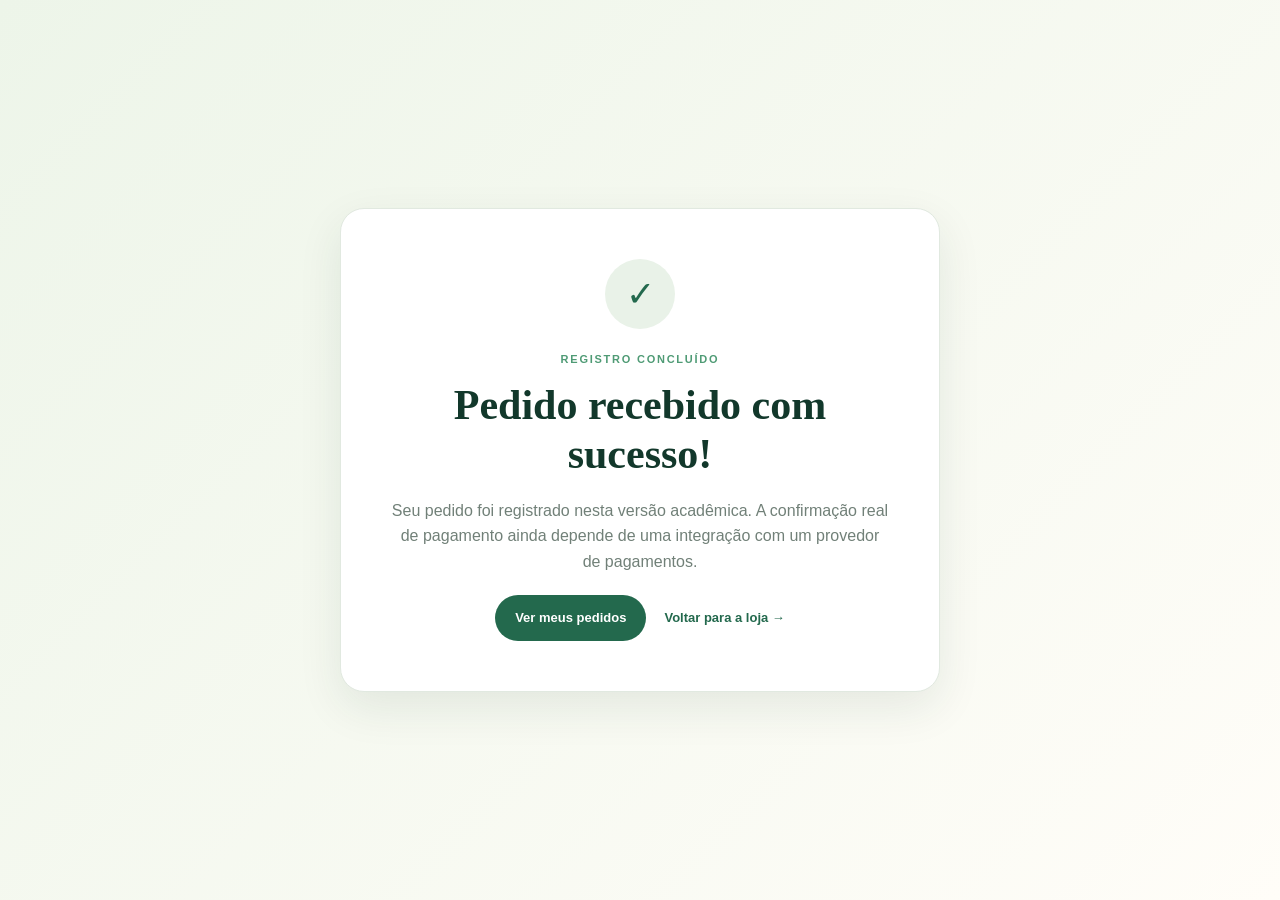
<file: pedido-sucesso.html>
<!DOCTYPE html>
<html lang="pt-BR">

<head>

    <meta charset="UTF-8">

    <meta
        name="viewport"
        content="width=device-width, initial-scale=1.0"
    >

    <meta
        name="description"
        content="Confirmação de pedido registrado na EcoDecor."
    >

    <title>Pedido registrado | EcoDecor</title>

    <link
        rel="stylesheet"
        href="css/style.css"
    >

</head>

<body>

    <main class="success-page">

        <div class="success-card">

           

            <div
                class="success-icon"
                aria-hidden="true"
            >
                ✓
            </div>

             <p class="eyebrow">
                REGISTRO CONCLUÍDO
            </p>

            <h1>
                Pedido recebido com sucesso!
            </h1>

            <p>
                Seu pedido foi registrado nesta versão acadêmica.
                A confirmação real de pagamento ainda depende
                de uma integração com um provedor de pagamentos.
            </p>

            <div class="success-actions">

                <a
                    class="button button-primary"
                    href="meus-pedidos.html"
                >
                    Ver meus pedidos
                </a>

                <a
                    class="text-link"
                    href="produtos.html"
                >
                    Voltar para a loja →
                </a>

            </div>

        </div>

    </main>

</body>

</html>
</file>
<file: css/style.css>
/* =========================================
   ECODECOR - SISTEMA DE DESIGN
========================================= */

:root {
    --green-950: #12382b;
    --green-900: #174b37;
    --green-700: #23694d;
    --green-500: #4f9b75;
    --green-100: #e9f2e8;
    --sage: #a9c59b;
    --cream: #fbfaf5;
    --sand: #f2eadf;
    --text: #26382f;
    --muted: #718078;
    --white: #ffffff;
    --border: #e1e9e0;
    --shadow: 0 16px 45px rgba(18, 56, 43, 0.09);
    --radius: 18px;
}

* {
    margin: 0;
    padding: 0;
    box-sizing: border-box;
}

html {
    scroll-behavior: smooth;
}

body {
    min-width: 320px;
    background: var(--cream);
    color: var(--text);
    font-family: "DM Sans", Arial, sans-serif;
    line-height: 1.6;
}

button,
input,
select,
textarea {
    font: inherit;
}

button,
a {
    -webkit-tap-highlight-color: transparent;
}

a {
    color: inherit;
    text-decoration: none;
}

img {
    display: block;
    max-width: 100%;
}

.container {
    width: min(1160px, 90%);
    margin-inline: auto;
}

.announcement {
    padding: 9px 20px;
    background: var(--green-950);
    color: #e7f3e6;
    text-align: center;
    font-size: 12px;
}

.announcement span {
    margin-inline: 8px;
    color: var(--sage);
}

/* Header */

.site-header {
    position: sticky;
    top: 0;
    z-index: 20;
    background: rgba(255, 255, 255, 0.96);
    border-bottom: 1px solid var(--border);
    backdrop-filter: blur(14px);
}

.header-inner {
    min-height: 82px;
    display: flex;
    align-items: center;
    justify-content: space-between;
    gap: 28px;
}

.brand {
    display: inline-flex;
    align-items: center;
    gap: 10px;
}

.brand-mark {
    display: grid;
    place-items: center;
    width: 42px;
    height: 42px;
    border-radius: 50%;
    background: var(--green-100);
    color: var(--green-700);
    font-size: 32px;
    transform: rotate(-18deg);
}

.brand strong {
    display: block;
    color: var(--green-900);
    font-family: "Playfair Display", Georgia, serif;
    font-size: 25px;
    line-height: 1;
}

.brand strong span {
    color: var(--green-500);
}

.brand small {
    display: block;
    color: var(--muted);
    font-size: 10px;
    margin-top: 4px;
}

.main-nav {
    display: flex;
    align-items: center;
    justify-content: center;
    gap: 26px;
}

.main-nav a {
    color: #496257;
    font-size: 13px;
    font-weight: 700;
    transition: color 0.2s ease;
}

.main-nav a:hover,
.main-nav a.active {
    color: var(--green-700);
}

.header-actions {
    display: flex;
    align-items: center;
    gap: 9px;
}

.icon-button {
    position: relative;
    display: inline-flex;
    align-items: center;
    justify-content: center;
    min-width: 34px;
    min-height: 34px;
    border: 1px solid var(--border);
    border-radius: 50%;
    background: var(--white);
    color: var(--green-900);
    font-size: 16px;
    transition: transform 0.2s ease, border-color 0.2s ease, color 0.2s ease;
}

.icon-button:hover {
    transform: translateY(-2px);
    border-color: var(--green-500);
    color: var(--green-700);
}

.icon-button span {
    position: absolute;
    top: -4px;
    right: -4px;
    display: grid;
    place-items: center;
    min-width: 16px;
    height: 16px;
    padding: 0 3px;
    border-radius: 999px;
    background: var(--green-700);
    color: var(--white);
    font-size: 10px;
    font-weight: 700;
    line-height: 1;
}

.favorite-link:hover {
    border-color: #d96a7a;
    color: #d96a7a;
}

.menu-toggle {
    display: none;
    border: 0;
    background: transparent;
    color: var(--green-900);
    font-size: 24px;
}

/* General */

.eyebrow {
    margin-bottom: 13px;
    color: var(--green-500);
    font-size: 11px;
    font-weight: 800;
    letter-spacing: 0.16em;
}

h1,
h2,
h3 {
    font-family: "Playfair Display", Georgia, serif;
    color: var(--green-950);
    line-height: 1.15;
}

h1 {
    font-size: clamp(42px, 5vw, 72px);
}

h2 {
    font-size: clamp(30px, 4vw, 46px);
}

.button {
    display: inline-flex;
    align-items: center;
    justify-content: center;
    gap: 18px;
    min-height: 46px;
    padding: 12px 19px;
    border: 1px solid transparent;
    border-radius: 999px;
    font-weight: 800;
    font-size: 13px;
    cursor: pointer;
    transition: transform 0.2s ease, background 0.2s ease;
}

.button:hover {
    transform: translateY(-3px);
}

.button-primary {
    background: var(--green-700);
    color: var(--white);
}

.button-primary:hover {
    background: var(--green-950);
}

.button-secondary {
    background: var(--green-100);
    color: var(--green-900);
}

.text-link {
    color: var(--green-700);
    font-size: 13px;
    font-weight: 800;
}

.section {
    padding: 90px 0;
}

.section-heading {
    margin-bottom: 38px;
}

.split-heading {
    display: flex;
    align-items: end;
    justify-content: space-between;
    gap: 24px;
}

.section-heading p:last-child {
    margin-top: 12px;
    color: var(--muted);
}

/* Hero */

.hero-section {
    overflow: hidden;
    padding: 70px 0;
    background:
        radial-gradient(circle at 80% 20%, #dcebd2 0, transparent 32%),
        linear-gradient(135deg, #f0f5e9, #fffdf8);
}

.hero-grid {
    display: grid;
    grid-template-columns: 0.95fr 1.05fr;
    align-items: center;
    gap: 70px;
}

.hero-copy h1 em {
    display: block;
    color: var(--green-500);
    font-style: normal;
}

.hero-description {
    max-width: 480px;
    margin: 25px 0;
    color: var(--muted);
    font-size: 16px;
}

.hero-actions {
    display: flex;
    align-items: center;
    flex-wrap: wrap;
    gap: 22px;
}

.hero-benefits {
    display: flex;
    flex-wrap: wrap;
    gap: 12px 20px;
    margin-top: 35px;
    color: var(--green-700);
    font-size: 11px;
    font-weight: 700;
}

.hero-visual {
    position: relative;
}

.hero-visual > img {
    width: 100%;
    height: 490px;
    object-fit: cover;
    border-radius: 35px 35px 35px 100px;
    box-shadow: var(--shadow);
}

.floating-note {
    position: absolute;
    right: -20px;
    bottom: 25px;
    width: 210px;
    padding: 17px;
    border-radius: 17px;
    background: rgba(255, 255, 255, 0.95);
    box-shadow: var(--shadow);
}

.floating-note span {
    color: var(--green-500);
    font-size: 22px;
}

.floating-note strong,
.floating-note small {
    display: block;
}

.floating-note strong {
    margin-top: 5px;
    color: var(--green-900);
    font-size: 12px;
}

.floating-note small {
    color: var(--muted);
    font-size: 10px;
}

/* Product cards */

.product-grid {
    display: grid;
    grid-template-columns: repeat(4, 1fr);
    gap: 18px;
}

.product-card {
    overflow: hidden;
    border: 1px solid var(--border);
    border-radius: var(--radius);
    background: var(--white);
    box-shadow: 0 8px 24px rgba(18, 56, 43, 0.04);
    transition: transform 0.25s ease, box-shadow 0.25s ease;
}

.product-card:hover {
    transform: translateY(-7px);
    box-shadow: var(--shadow);
}

.product-image-wrap {
    position: relative;
    overflow: hidden;
}

.product-image-wrap img {
    width: 100%;
    height: auto;
    aspect-ratio: 4 / 5;
    object-fit: cover;
    transition: transform 0.3s ease;
}

.product-card:hover .product-image-wrap img {
    transform: scale(1.05);
}

.favorite-button {
    position: absolute;
    top: 12px;
    right: 12px;
    display: grid;
    place-items: center;
    width: 34px;
    height: 34px;
    border: 0;
    border-radius: 50%;
    background: var(--white);
    color: #d96a7a;
    font-size: 18px;
    line-height: 1;
    cursor: pointer;
    box-shadow: 0 6px 16px rgba(18, 56, 43, 0.14);
    transition: transform 0.2s ease, background 0.2s ease, color 0.2s ease;
}

.favorite-button:hover {
    transform: scale(1.1);
    background: #fdecef;
}

.favorite-button:active {
    transform: scale(0.92);
}

.favorite-button.is-active {
    background: #d96a7a;
    color: var(--white);
    animation: favoritePop 0.28s ease;
}

@keyframes favoritePop {
    0% { transform: scale(0.85); }
    50% { transform: scale(1.18); }
    100% { transform: scale(1); }
}

.product-content {
    padding: 20px;
}

.product-category {
    color: var(--green-500);
    font-size: 10px;
    font-weight: 800;
    letter-spacing: 0.08em;
    text-transform: uppercase;
}

.product-content h3 {
    margin: 8px 0;
    font-size: 22px;
}

.product-content p {
    min-height: 68px;
    color: var(--muted);
    font-size: 12px;
}

.product-bottom {
    display: flex;
    align-items: center;
    justify-content: space-between;
    gap: 10px;
    margin-top: 16px;
}

.product-bottom strong {
    color: var(--green-900);
    font-size: 16px;
}

.small-button {
    border: 0;
    border-radius: 999px;
    padding: 10px 13px;
    background: var(--green-700);
    color: var(--white);
    font-size: 11px;
    font-weight: 800;
    cursor: pointer;
    transition: background 0.2s ease, transform 0.2s ease;
}

.small-button:hover {
    background: var(--green-950);
    transform: translateY(-2px);
}

.small-button:active {
    transform: translateY(0);
}

/* Benefits */

.benefit-strip {
    padding: 35px 0;
    background: #edf5e9;
}

.benefit-grid {
    display: grid;
    grid-template-columns: repeat(4, 1fr);
    gap: 24px;
}

.benefit-grid article {
    text-align: center;
}

.benefit-grid span {
    display: block;
    margin-bottom: 8px;
    color: var(--green-700);
    font-size: 32px;
}

.benefit-grid strong {
    display: block;
    color: var(--green-900);
    font-size: 13px;
}

.benefit-grid p {
    color: var(--muted);
    font-size: 11px;
}

/* About and contact */

.about-section {
    background: var(--white);
}

.about-grid {
    display: grid;
    grid-template-columns: 1fr 1fr;
    align-items: center;
    gap: 70px;
}

.about-image img {
    width: 100%;
    height: 390px;
    object-fit: cover;
    border-radius: 30px 30px 100px 30px;
}

.about-copy p:not(.eyebrow) {
    margin: 24px 0;
    color: var(--muted);
}

.contact-section {
    background: var(--sand);
}

.contact-card {
    display: flex;
    align-items: center;
    justify-content: space-between;
    gap: 30px;
}

/* Catalog page */

.page-heading {
    padding: 75px 0 55px;
    background: linear-gradient(135deg, #edf5e9, #fffdf8);
}

.page-heading h1 {
    font-size: clamp(38px, 5vw, 60px);
}

.page-heading p:last-child {
    max-width: 650px;
    margin-top: 15px;
    color: var(--muted);
}

.compact-heading {
    padding: 55px 0 40px;
}

.catalog-toolbar {
    display: flex;
    align-items: center;
    justify-content: space-between;
    gap: 20px;
    margin-bottom: 30px;
}

.category-filters {
    display: flex;
    flex-wrap: wrap;
    gap: 8px;
}

.filter-button {
    border: 1px solid var(--border);
    border-radius: 999px;
    padding: 9px 15px;
    background: var(--white);
    color: var(--green-900);
    font-size: 12px;
    font-weight: 700;
    cursor: pointer;
}

.filter-button.active,
.filter-button:hover {
    background: var(--green-700);
    color: var(--white);
}

.search-field {
    display: flex;
    align-items: center;
    gap: 8px;
    min-width: 240px;
    padding: 10px 14px;
    border: 1px solid var(--border);
    border-radius: 999px;
    background: var(--white);
}

.search-field input {
    width: 100%;
    border: 0;
    outline: 0;
    background: transparent;
    font-size: 12px;
}

/* Checkout */

.checkout-grid {
    display: grid;
    grid-template-columns: 1.2fr 0.8fr;
    align-items: start;
    gap: 24px;
}

.checkout-form,
.summary-card,
.form-card,
.orders-card {
    display: grid;
    gap: 20px;
}

.form-card,
.summary-card,
.orders-card {
    padding: 28px;
    border: 1px solid var(--border);
    border-radius: var(--radius);
    background: var(--white);
    box-shadow: 0 8px 25px rgba(18, 56, 43, 0.04);
}

.form-card h2,
.summary-card h2 {
    font-size: 27px;
}

.form-grid {
    display: grid;
    grid-template-columns: 1fr 1fr;
    gap: 18px;
}

.form-grid label {
    display: grid;
    gap: 7px;
    color: var(--green-900);
    font-size: 12px;
    font-weight: 800;
}

.form-grid input,
.form-grid select,
.form-grid textarea {
    width: 100%;
    border: 1px solid var(--border);
    border-radius: 10px;
    padding: 12px;
    outline-color: var(--green-500);
    background: #fbfdf9;
    font-size: 13px;
}

.full-field {
    grid-column: 1 / -1;
}

.full-button {
    width: 100%;
}

.check-row {
    display: flex;
    align-items: start;
    gap: 10px;
    color: var(--muted);
    font-size: 12px;
}

.form-note {
    color: var(--muted);
    font-size: 11px;
}

.summary-item {
    display: flex;
    align-items: center;
    gap: 12px;
    padding-bottom: 15px;
    border-bottom: 1px solid var(--border);
}

.summary-item img {
    width: 68px;
    height: 68px;
    border-radius: 10px;
    object-fit: cover;
}

.summary-item strong,
.summary-item small {
    display: block;
}

.summary-item strong {
    color: var(--green-900);
    font-size: 13px;
}

.summary-item small {
    color: var(--muted);
    font-size: 11px;
}

.remove-button {
    margin-top: 4px;
    border: 0;
    background: transparent;
    color: #b55d6a;
    font-size: 11px;
    cursor: pointer;
}

.summary-line,
.summary-total {
    display: flex;
    align-items: center;
    justify-content: space-between;
    gap: 15px;
}

.summary-line {
    color: var(--muted);
    font-size: 13px;
}

.summary-total {
    padding-top: 15px;
    border-top: 1px solid var(--border);
    color: var(--green-950);
    font-size: 20px;
}

.empty-state {
    padding: 35px;
    text-align: center;
    grid-column: 1 / -1;
}

.empty-state p {
    margin: 12px 0 20px;
    color: var(--muted);
}

/* Orders */

.orders-card {
    gap: 0;
    padding: 0;
    overflow: hidden;
    background: transparent;
    border: 0;
    box-shadow: none;
}

.orders-toolbar {
    display: flex;
    align-items: end;
    justify-content: space-between;
    gap: 24px;
    margin-bottom: 22px;
}

.orders-toolbar-label,
.order-section-label {
    display: block;
    margin-bottom: 6px;
    color: var(--green-500);
    font-size: 10px;
    font-weight: 900;
    letter-spacing: 0.12em;
}

.orders-toolbar h2 {
    margin-bottom: 4px;
    color: var(--green-950);
    font-size: 28px;
    line-height: 1.2;
}

.orders-toolbar p {
    margin: 0;
    color: var(--muted);
    font-size: 13px;
}

.orders-shop-link {
    display: inline-flex;
    align-items: center;
    min-height: 44px;
    padding: 0 17px;
    border: 1px solid var(--green-500);
    border-radius: 12px;
    color: var(--green-900);
    font-size: 13px;
    font-weight: 800;
    text-decoration: none;
    transition: 0.2s ease;
}

.orders-shop-link:hover {
    transform: translateY(-1px);
    background: var(--green-100);
}

.order-filter-tabs {
    display: flex;
    flex-wrap: wrap;
    gap: 8px;
    margin-bottom: 18px;
    padding: 5px;
    border: 1px solid var(--border);
    border-radius: 14px;
    background: var(--white);
}

.order-filter-tab {
    display: inline-flex;
    align-items: center;
    gap: 7px;
    min-height: 38px;
    padding: 0 13px;
    border: 0;
    border-radius: 10px;
    background: transparent;
    color: var(--muted);
    font-size: 12px;
    font-weight: 800;
    cursor: pointer;
    transition: 0.2s ease;
}

.order-filter-tab span {
    min-width: 20px;
    padding: 2px 6px;
    border-radius: 999px;
    background: var(--green-100);
    color: var(--green-900);
    font-size: 10px;
}

.order-filter-tab:hover,
.order-filter-tab.is-active {
    background: var(--green-950);
    color: var(--white);
}

.order-filter-tab.is-active span {
    background: rgba(255, 255, 255, 0.16);
    color: var(--white);
}

.orders-results {
    display: grid;
    gap: 16px;
}

.order-card {
    overflow: hidden;
    border: 1px solid var(--border);
    border-radius: 18px;
    background: var(--white);
    box-shadow: 0 10px 28px rgba(18, 56, 43, 0.05);
    transition: 0.2s ease;
}

.order-card:hover {
    border-color: #d5e2d4;
    box-shadow: 0 16px 36px rgba(18, 56, 43, 0.08);
}

.order-card.is-filtered-out {
    display: none;
}

.order-card-header {
    display: flex;
    align-items: center;
    justify-content: space-between;
    gap: 18px;
    padding: 15px 18px;
    border-bottom: 1px solid var(--border);
    background: #fcfdf9;
}

.order-card-identification {
    display: flex;
    flex-wrap: wrap;
    align-items: center;
    gap: 11px;
}

.order-number {
    color: var(--green-700);
    font-size: 11px;
    font-weight: 900;
}

.order-date {
    padding-left: 11px;
    border-left: 1px solid var(--border);
    color: var(--muted);
    font-size: 11px;
}

.status-pill {
    display: inline-flex;
    align-items: center;
    justify-content: center;
    min-height: 26px;
    padding: 0 10px;
    border-radius: 999px;
    font-size: 10px;
    font-weight: 900;
}

.status-pendente {
    background: #fff1c7;
    color: #8d691c;
}

.status-preparando {
    background: #e9f2ff;
    color: #2d5f9e;
}

.status-enviado {
    background: #e8f4ee;
    color: #246b49;
}

.status-concluido {
    background: #dff5e8;
    color: #1f7650;
}

.status-cancelado {
    background: #fbe9e9;
    color: #9a3d3d;
}

.order-card-main {
    padding: 20px;
}

.order-card-heading {
    display: flex;
    align-items: center;
    justify-content: space-between;
    gap: 18px;
    margin-bottom: 16px;
}

.order-card-heading h2 {
    margin: 0;
    color: var(--green-950);
    font-size: 18px;
}

.order-items-count {
    color: var(--muted);
    font-size: 11px;
    font-weight: 700;
}

.ordered-products {
    display: grid;
    border-top: 1px solid var(--border);
    border-bottom: 1px solid var(--border);
}

.ordered-product {
    display: grid;
    grid-template-columns: 78px minmax(0, 1fr) auto;
    align-items: center;
    gap: 14px;
    padding: 15px 0;
}

.ordered-product + .ordered-product {
    border-top: 1px solid var(--border);
}

.ordered-product-image {
    width: 78px;
    height: 78px;
    overflow: hidden;
    border: 1px solid var(--border);
    border-radius: 12px;
    background: #f5f6ef;
}

.ordered-product-image img {
    display: block;
    width: 100%;
    height: 100%;
    object-fit: cover;
}

.ordered-product-info {
    display: grid;
    gap: 3px;
    min-width: 0;
}

.ordered-product-info strong {
    overflow: hidden;
    color: var(--green-950);
    font-size: 14px;
    text-overflow: ellipsis;
    white-space: nowrap;
}

.ordered-product-info span,
.ordered-product-info small {
    color: var(--muted);
    font-size: 11px;
}

.ordered-product-price {
    display: grid;
    justify-items: end;
    gap: 3px;
    min-width: 110px;
}

.ordered-product-price span {
    color: var(--muted);
    font-size: 10px;
}

.ordered-product-price strong {
    color: var(--green-950);
    font-size: 14px;
}

.order-items-empty {
    padding: 18px 0;
    color: var(--muted);
    font-size: 12px;
}

.order-tracker {
    display: flex;
    align-items: flex-start;
    padding-top: 22px;
}

.tracker-step {
    display: grid;
    justify-items: center;
    gap: 6px;
    width: 100px;
    min-width: 80px;
    color: #9aa59f;
    text-align: center;
}

.tracker-dot {
    display: grid;
    place-items: center;
    width: 24px;
    height: 24px;
    border: 1px solid #cfd8d1;
    border-radius: 50%;
    background: var(--white);
    font-size: 10px;
    font-weight: 900;
}

.tracker-label {
    max-width: 96px;
    font-size: 9px;
    line-height: 1.25;
}

.tracker-step.is-done {
    color: var(--green-700);
}

.tracker-step.is-done .tracker-dot {
    border-color: var(--green-700);
    background: var(--green-700);
    color: var(--white);
}

.tracker-step.is-current .tracker-label {
    color: var(--green-950);
    font-weight: 900;
}

.tracker-line {
    flex: 1;
    height: 1px;
    margin: 12px 2px 0;
    background: #dce4dd;
}

.order-card-footer {
    display: flex;
    align-items: center;
    justify-content: space-between;
    gap: 20px;
    padding: 15px 20px;
    border-top: 1px solid var(--border);
    background: #fcfdf9;
}

.order-total-info {
    display: grid;
    gap: 2px;
}

.order-total-info span {
    color: var(--muted);
    font-size: 10px;
    font-weight: 700;
}

.order-total-info strong {
    color: var(--green-950);
    font-size: 18px;
}

.order-details-button {
    display: inline-flex;
    align-items: center;
    gap: 7px;
    min-height: 38px;
    padding: 0 13px;
    border: 1px solid var(--border);
    border-radius: 10px;
    background: var(--white);
    color: var(--green-900);
    font-size: 11px;
    font-weight: 900;
    cursor: pointer;
}

.order-details-button:hover {
    border-color: var(--green-500);
    background: var(--green-100);
}

.order-details {
    padding: 0 20px 20px;
    border-top: 1px dashed var(--border);
}

.order-details[hidden] {
    display: none;
}

.order-details-grid {
    display: grid;
    grid-template-columns: 1.2fr 0.9fr 0.9fr;
    gap: 12px;
    padding-top: 16px;
}

.order-detail-box {
    display: grid;
    align-content: start;
    gap: 6px;
    min-height: 92px;
    padding: 14px;
    border: 1px solid var(--border);
    border-radius: 12px;
    background: #fbfcf8;
}

.order-detail-box > span {
    color: var(--muted);
    font-size: 9px;
    font-weight: 900;
    letter-spacing: 0.08em;
    text-transform: uppercase;
}

.order-detail-box strong {
    color: var(--green-950);
    font-size: 12px;
    line-height: 1.5;
}

.order-detail-box small {
    color: var(--muted);
    font-size: 10px;
}

.order-financial-line {
    display: flex;
    align-items: center;
    justify-content: space-between;
    gap: 10px;
    color: var(--muted);
    font-size: 11px;
}

.order-financial-line strong {
    font-size: 11px;
}

.order-financial-line.total-line {
    margin-top: 4px;
    padding-top: 7px;
    border-top: 1px solid var(--border);
    color: var(--green-950);
}

.order-financial-line.total-line strong {
    font-size: 13px;
}

.order-note {
    margin-top: 12px;
    padding: 13px 14px;
    border-radius: 12px;
    background: var(--green-100);
}

.order-note span {
    display: block;
    margin-bottom: 3px;
    color: var(--green-900);
    font-size: 9px;
    font-weight: 900;
    letter-spacing: 0.08em;
    text-transform: uppercase;
}

.order-note p {
    color: var(--text);
    font-size: 11px;
}

.orders-empty-state {
    display: grid;
    justify-items: center;
    gap: 6px;
    min-height: 320px;
    align-content: center;
    padding: 45px 25px;
    border: 1px dashed var(--border);
    border-radius: 18px;
    background: var(--white);
}

.empty-state-icon {
    display: grid;
    place-items: center;
    width: 58px;
    height: 58px;
    margin-bottom: 4px;
    border-radius: 50%;
    background: var(--green-100);
    font-size: 24px;
}

.orders-empty-state h2 {
    color: var(--green-950);
    font-size: 21px;
}

/* Success */


.success-page {
    min-height: 100vh;
    display: grid;
    place-items: center;
    padding: 25px;
    background: linear-gradient(135deg, #edf5e9, #fffdf8);
}

.success-card {
    max-width: 600px;
    padding: 50px;
    border: 1px solid var(--border);
    border-radius: 24px;
    background: var(--white);
    box-shadow: var(--shadow);
    text-align: center;
}

.success-icon {
    display: grid;
    place-items: center;
    width: 70px;
    height: 70px;
    margin: 0 auto 22px;
    border-radius: 50%;
    background: var(--green-100);
    color: var(--green-700);
    font-size: 35px;
}

.success-card h1 {
    font-size: 42px;
}

.success-card p:not(.eyebrow) {
    margin: 20px 0;
    color: var(--muted);
}

.success-actions {
    display: flex;
    align-items: center;
    justify-content: center;
    flex-wrap: wrap;
    gap: 18px;
}

/* Footer */

.site-footer {
    padding: 50px 0 25px;
    background: var(--green-950);
    color: var(--white);
}

.footer-grid {
    display: grid;
    grid-template-columns: 2fr 1fr 1fr;
    gap: 45px;
}

.footer-brand strong {
    color: var(--white);
}

.footer-grid p {
    margin-top: 15px;
    color: #c5d9ca;
    font-size: 13px;
}

.footer-grid h3 {
    margin-bottom: 13px;
    color: var(--white);
    font-family: "DM Sans", sans-serif;
    font-size: 14px;
}

.footer-grid > div:not(:first-child) a {
    display: block;
    margin-bottom: 8px;
    color: #c5d9ca;
    font-size: 12px;
}

.footer-bottom {
    display: flex;
    align-items: center;
    justify-content: space-between;
    gap: 20px;
    margin-top: 40px;
    padding-top: 20px;
    border-top: 1px solid rgba(255, 255, 255, 0.13);
    color: #a9c5b1;
    font-size: 11px;
}

/* Toast */

.toast {
    position: fixed;
    right: 24px;
    bottom: 24px;
    z-index: 100;
    max-width: 300px;
    padding: 13px 17px;
    border-radius: 12px;
    background: var(--green-950);
    color: var(--white);
    box-shadow: var(--shadow);
    opacity: 0;
    transform: translateY(12px);
    transition: opacity 0.25s ease, transform 0.25s ease;
    font-size: 13px;
}

.toast.visible {
    opacity: 1;
    transform: translateY(0);
}

/* Responsive */

@media (max-width: 1000px) {
    .product-grid {
        grid-template-columns: repeat(2, 1fr);
    }

    .benefit-grid {
        grid-template-columns: repeat(2, 1fr);
    }

    .hero-grid,
    .about-grid {
        gap: 40px;
    }
}

@media (max-width: 780px) {
    .menu-toggle {
        display: block;
    }

    .header-inner {
        flex-wrap: wrap;
        min-height: 70px;
    }

    .main-nav {
        display: none;
        width: 100%;
        flex-direction: column;
        padding-bottom: 18px;
    }

    .main-nav.open {
        display: flex;
    }

    .header-actions {
        margin-left: auto;
    }

    .hero-grid,
    .about-grid,
    .checkout-grid {
        grid-template-columns: 1fr;
    }

    .hero-section {
        padding: 50px 0;
    }

    .hero-copy {
        text-align: center;
    }

    .hero-description {
        margin-inline: auto;
    }

    .hero-actions,
    .hero-benefits {
        justify-content: center;
    }

    .hero-visual > img {
        height: 370px;
        border-radius: 25px;
    }

    .floating-note {
        right: 15px;
    }

    .split-heading,
    .contact-card,
    .catalog-toolbar {
        align-items: flex-start;
        flex-direction: column;
    }

    .search-field {
        width: 100%;
    }

    .footer-grid {
        grid-template-columns: 1fr 1fr;
    }

    .footer-grid > div:first-child {
        grid-column: 1 / -1;
    }
}

@media (max-width: 520px) {
    .container {
        width: min(92%, 1160px);
    }

    .product-grid,
    .benefit-grid,
    .form-grid {
        grid-template-columns: 1fr;
    }

    .full-field {
        grid-column: auto;
    }

    .product-bottom,
    .footer-bottom {
        align-items: flex-start;
        flex-direction: column;
    }

    .success-card {
        padding: 30px 22px;
    }

    .success-card h1 {
        font-size: 32px;
    }
}

/* Orders responsive */
@media (max-width: 820px) {
    .orders-toolbar {
        align-items: flex-start;
        flex-direction: column;
    }

    .orders-shop-link {
        width: 100%;
        justify-content: center;
    }

    .order-filter-tabs {
        overflow-x: auto;
        flex-wrap: nowrap;
    }

    .order-filter-tab {
        flex: 0 0 auto;
    }

    .order-details-grid {
        grid-template-columns: 1fr;
    }
}

@media (max-width: 620px) {
    .order-card-header,
    .order-card-footer,
    .order-card-heading {
        align-items: flex-start;
        flex-direction: column;
    }

    .order-card-header {
        gap: 10px;
    }

    .order-date {
        padding-left: 0;
        border-left: 0;
    }

    .ordered-product {
        grid-template-columns: 64px minmax(0, 1fr);
    }

    .ordered-product-image {
        width: 64px;
        height: 64px;
    }

    .ordered-product-price {
        grid-column: 2;
        justify-items: start;
        display: flex;
        align-items: center;
        gap: 8px;
    }

    .order-tracker {
        overflow-x: auto;
        padding-bottom: 4px;
    }

    .tracker-step {
        min-width: 92px;
    }

    .order-card-footer .order-details-button {
        width: 100%;
        justify-content: center;
    }
}

.product-image-wrap > a { display: block; }
.product-content h3 a:hover { color: var(--green-700); }
</file>
